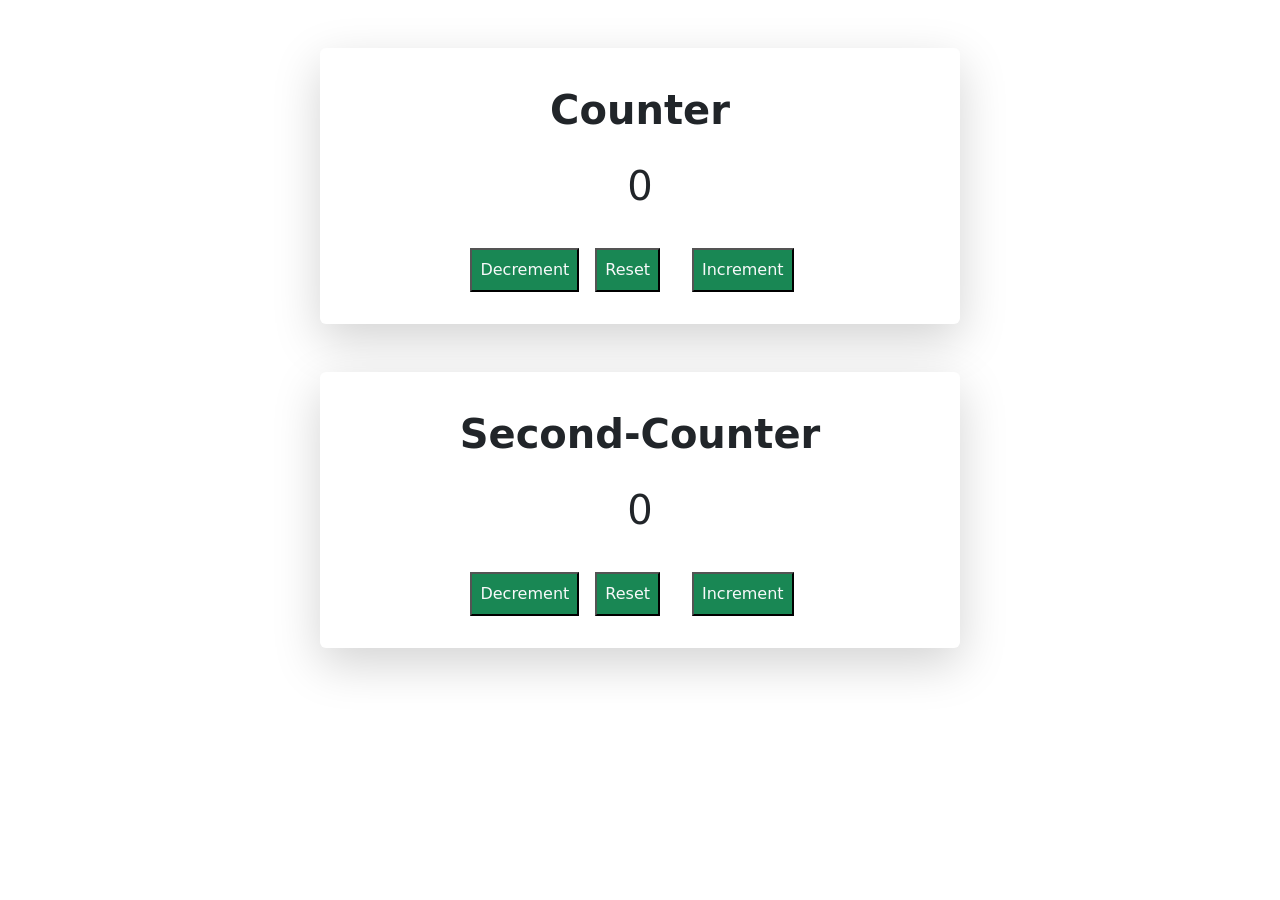
<file: index.html>
<!doctype html>
<html lang="en">
  <head>
    
    <meta charset="utf-8">
    <meta name="viewport" content="width=device-width, initial-scale=1">
    <link href="https://cdn.jsdelivr.net/npm/bootstrap@5.0.2/dist/css/bootstrap.min.css" rel="stylesheet" integrity="sha384-EVSTQN3/azprG1Anm3QDgpJLIm9Nao0Yz1ztcQTwFspd3yD65VohhpuuCOmLASjC" crossorigin="anonymous">

    <title>Counter</title>
    <link rel="stylesheet" href="./style.css">
  </head>
  <body>
    <div class="container main w-50 shadow-lg p-3 mb-5 bg-body rounded mt-5">
      <div class="head fs-1 fw-bold text-center p-3">Counter</div>
      <div id="numbers" class="sec fs-1 text-center">0</div> 
      <div class="second d-flex justify-content-center align-items-center pt-3">
          <button class="bg-success link-light p-2" id="decrBtn">Decrement</button>
          <div class="p-3 first-1"><button class="bg-success link-light p-2" id="res">Reset</button></div>
          <div class="p-3 first-2"><button class="bg-success link-light p-2" id="inc">Increment</button></div>
      </div>
    </div>



    <div class="container main w-50 shadow-lg p-3 mb-5 bg-body rounded mt-5">
      <div class="head fs-1 fw-bold text-center p-3">Second-Counter</div>
      <div id="numbers2" class="sec fs-1 text-center">0</div> 
      <div class="second d-flex justify-content-center align-items-center pt-3">
          <button class="bg-success link-light p-2" id="decrBtn2">Decrement</button>
          <div class="p-3 first-1"><button class="bg-success link-light p-2" id="res2">Reset</button></div>
          <div class="p-3 first-2"><button class="bg-success link-light p-2" id="inc2">Increment</button></div>
      </div>
    </div>

   
  

    <script src="./script.js"></script>
    <script src="https://cdn.jsdelivr.net/npm/bootstrap@5.0.2/dist/js/bootstrap.bundle.min.js" integrity="sha384-MrcW6ZMFYlzcLA8Nl+NtUVF0sA7MsXsP1UyJoMp4YLEuNSfAP+JcXn/tWtIaxVXM" crossorigin="anonymous"></script>

  </body>
</html>
</file>
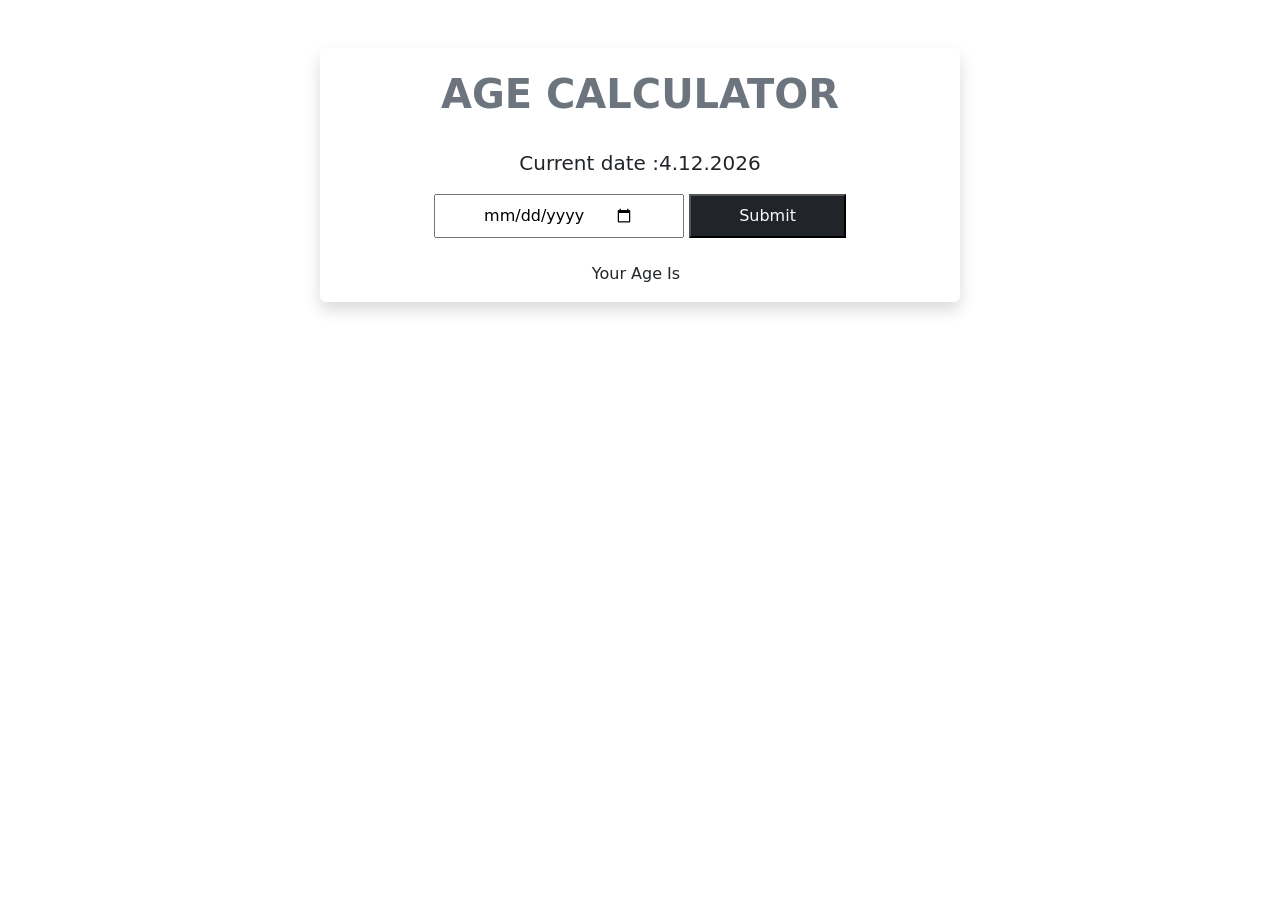
<file: age.html>
<!doctype html>
<html lang="en">
  <head>
  
    <meta charset="utf-8">
    <meta name="viewport" content="width=device-width, initial-scale=1">

    
    <link href="https://cdn.jsdelivr.net/npm/bootstrap@5.0.2/dist/css/bootstrap.min.css" rel="stylesheet" integrity="sha384-EVSTQN3/azprG1Anm3QDgpJLIm9Nao0Yz1ztcQTwFspd3yD65VohhpuuCOmLASjC" crossorigin="anonymous">
    <link rel="stylesheet" href="./age.css">
    <title>age</title>
  </head>
  <body>
    <div class="container main shadow p-3 mb-5 bg-body rounded w-50 mt-5">
        <div class="fs-1 fw-bold link-secondary text-center ">AGE CALCULATOR</div>
            <div class="p-3 pt-4 d-flex text-center justify-content-center fs-5">
                Current date :<div id="Current-1"></div>
            </div>

            <div class="text-center">
                <input type ="date" class="p-2 px-5" id="input">
               <button class="bttn p-2 px-5 bg-dark link-light " id="Submit">Submit</button>
           </div>
           <div class="d-flex gap-2 justify-content-center pt-4">Your Age Is
            <div id="age-display"></div>
           </div>
    </div>

    

    <script src="https://cdn.jsdelivr.net/npm/bootstrap@5.0.2/dist/js/bootstrap.bundle.min.js" integrity="sha384-MrcW6ZMFYlzcLA8Nl+NtUVF0sA7MsXsP1UyJoMp4YLEuNSfAP+JcXn/tWtIaxVXM" crossorigin="anonymous"></script>
    <script src="./age.js"></script>
  </body>
</html>
</file>
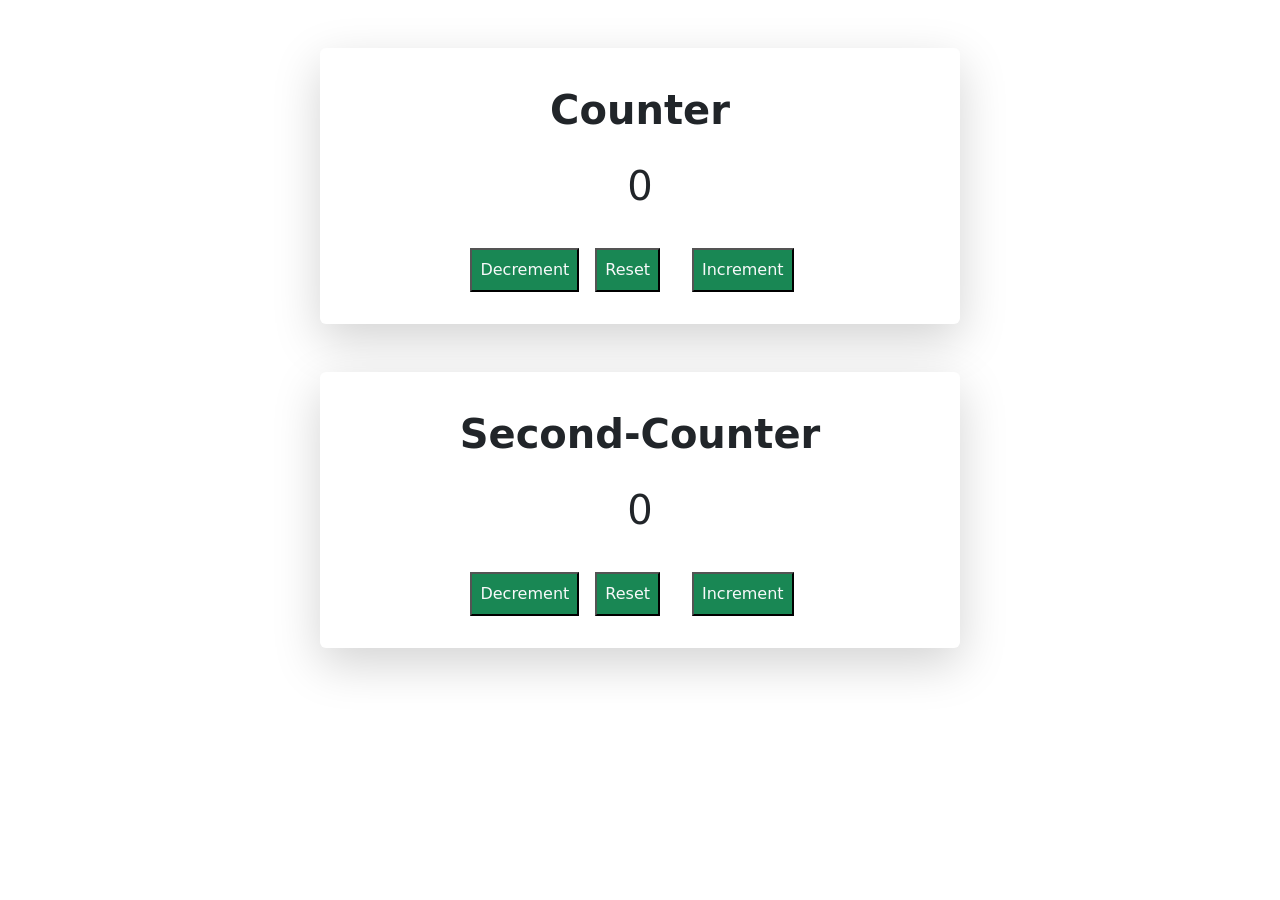
<file: counter.html>
<!doctype html>
<html lang="en">
  <head>
    
    <meta charset="utf-8">
    <meta name="viewport" content="width=device-width, initial-scale=1">
    <link href="https://cdn.jsdelivr.net/npm/bootstrap@5.0.2/dist/css/bootstrap.min.css" rel="stylesheet" integrity="sha384-EVSTQN3/azprG1Anm3QDgpJLIm9Nao0Yz1ztcQTwFspd3yD65VohhpuuCOmLASjC" crossorigin="anonymous">

    <title>Counter</title>
    <link rel="stylesheet" href="./style.css">
  </head>
  <body>
    <div class="container main w-50 shadow-lg p-3 mb-5 bg-body rounded mt-5">
      <div class="head fs-1 fw-bold text-center p-3">Counter</div>
      <div id="numbers" class="sec fs-1 text-center">0</div> 
      <div class="second d-flex justify-content-center align-items-center pt-3">
          <button class="bg-success link-light p-2" id="decrBtn">Decrement</button>
          <div class="p-3 first-1"><button class="bg-success link-light p-2" id="res">Reset</button></div>
          <div class="p-3 first-2"><button class="bg-success link-light p-2" id="inc">Increment</button></div>
      </div>
    </div>



    <div class="container main w-50 shadow-lg p-3 mb-5 bg-body rounded mt-5">
      <div class="head fs-1 fw-bold text-center p-3">Second-Counter</div>
      <div id="numbers2" class="sec fs-1 text-center">0</div> 
      <div class="second d-flex justify-content-center align-items-center pt-3">
          <button class="bg-success link-light p-2" id="decrBtn2">Decrement</button>
          <div class="p-3 first-1"><button class="bg-success link-light p-2" id="res2">Reset</button></div>
          <div class="p-3 first-2"><button class="bg-success link-light p-2" id="inc2">Increment</button></div>
      </div>
    </div>

   
  

    <script src="./counter.js"></script>
    <!-- <script src="https://cdn.jsdelivr.net/npm/bootstrap@5.0.2/dist/js/bootstrap.bundle.min.js" integrity="sha384-MrcW6ZMFYlzcLA8Nl+NtUVF0sA7MsXsP1UyJoMp4YLEuNSfAP+JcXn/tWtIaxVXM" crossorigin="anonymous"></script> -->

  </body>
</html
</file>
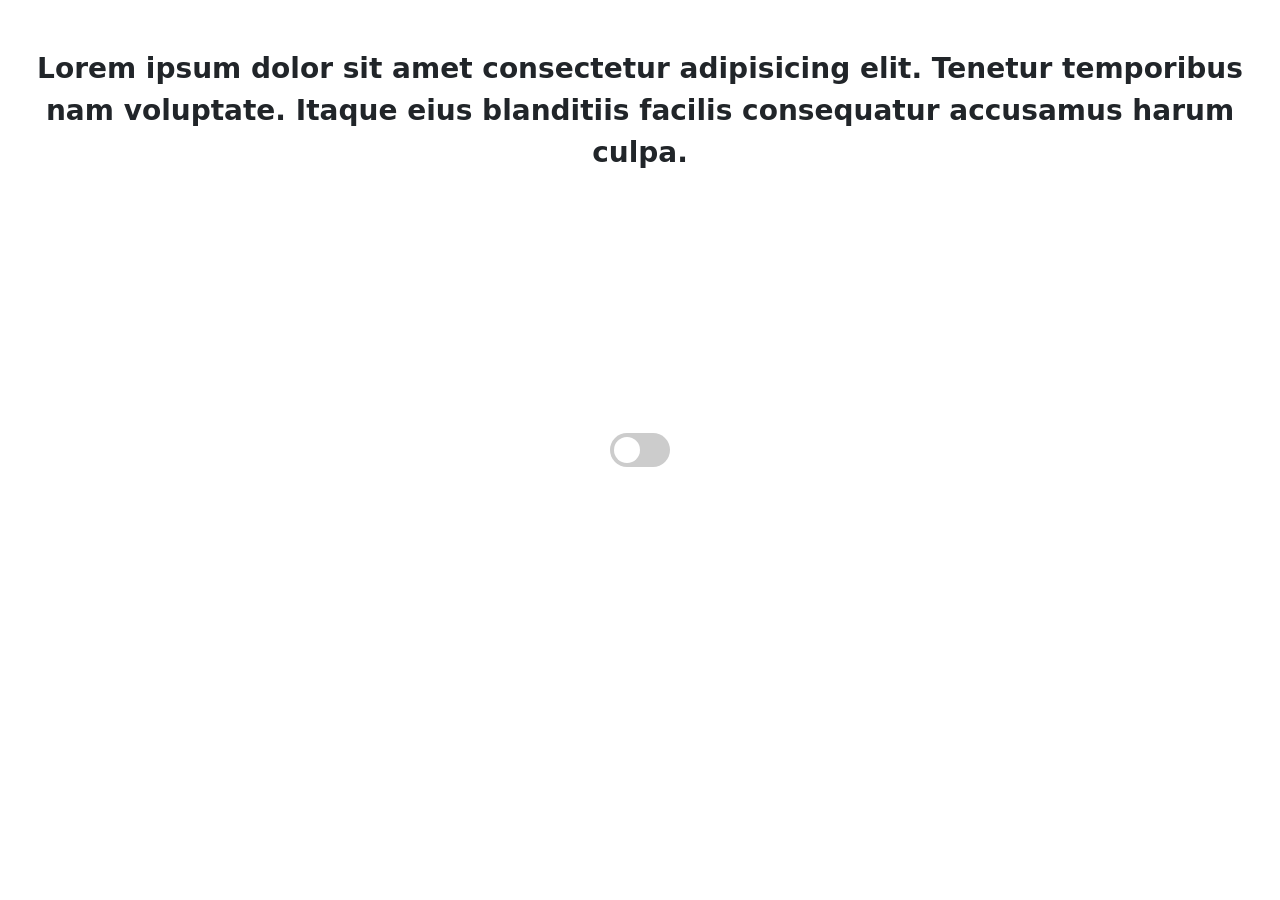
<file: toggle.html>
<!doctype html>
<html lang="en">
  <head>
    
    <meta charset="utf-8">
    <meta name="viewport" content="width=device-width, initial-scale=1">
    <link href="https://cdn.jsdelivr.net/npm/bootstrap@5.0.2/dist/css/bootstrap.min.css" rel="stylesheet" integrity="sha384-EVSTQN3/azprG1Anm3QDgpJLIm9Nao0Yz1ztcQTwFspd3yD65VohhpuuCOmLASjC" crossorigin="anonymous">
    <link rel="stylesheet" href="./toggle.css">
    <title>Toggle</title>
  </head>
    <body>
      <label class="switch position-absolute top-50 start-50 translate-middle">
          <input type ="checkbox" id="checkbox">
          <span class="slider round"></span>
      </label>
      <div id="text" class="text-center  fw-bolder mt-5 fs-3" >Lorem ipsum dolor sit amet consectetur adipisicing elit. Tenetur temporibus nam voluptate. Itaque eius blanditiis facilis consequatur accusamus harum culpa.</div>



      <script src="./toggle.js"></script>
      <script src="https://cdn.jsdelivr.net/npm/bootstrap@5.0.2/dist/js/bootstrap.bundle.min.js" integrity="sha384-MrcW6ZMFYlzcLA8Nl+NtUVF0sA7MsXsP1UyJoMp4YLEuNSfAP+JcXn/tWtIaxVXM" crossorigin="anonymous"></script>

    </body>
</html>
</file>
<file: style.css>
*{
    margin: 0;
    padding: 0;
}
</file>
<file: age.css>
*{
    margin: 0;
    padding: 0;
}
</file>
<file: toggle.css>
*{
    margin: 0;
    padding: 0;
}
/* Rounded sliders */
.slider.round {
    border-radius: 34px;
  }
  
  .slider.round:before {
    border-radius: 50%;
  }
  .switch {
    position: relative;
    display: inline-block;
    width: 60px;
    height: 34px;
  }
  
  /* Hide default HTML checkbox */
  .switch input {
    opacity: 0;
    width: 0;
    height: 0;
  }
  
  /* The slider */
  .slider {
    position: absolute;
    cursor: pointer;
    top: 0;
    left: 0;
    right: 0;
    bottom: 0;
    background-color: #ccc;
    -webkit-transition: .4s;
    transition: .4s;
  }
  
  .slider:before {
    position: absolute;
    content: "";
    height: 26px;
    width: 26px;
    left: 4px;
    bottom: 4px;
    background-color: white;
    -webkit-transition: .4s;
    transition: .4s;
  }
  
  input:checked + .slider {
    background-color: #2196F3;
  }
  
  input:focus + .slider {
    box-shadow: 0 0 1px #2196F3;
  }
  
  input:checked + .slider:before {
    -webkit-transform: translateX(26px);
    -ms-transform: translateX(26px);
    transform: translateX(26px);
  }
</file>
